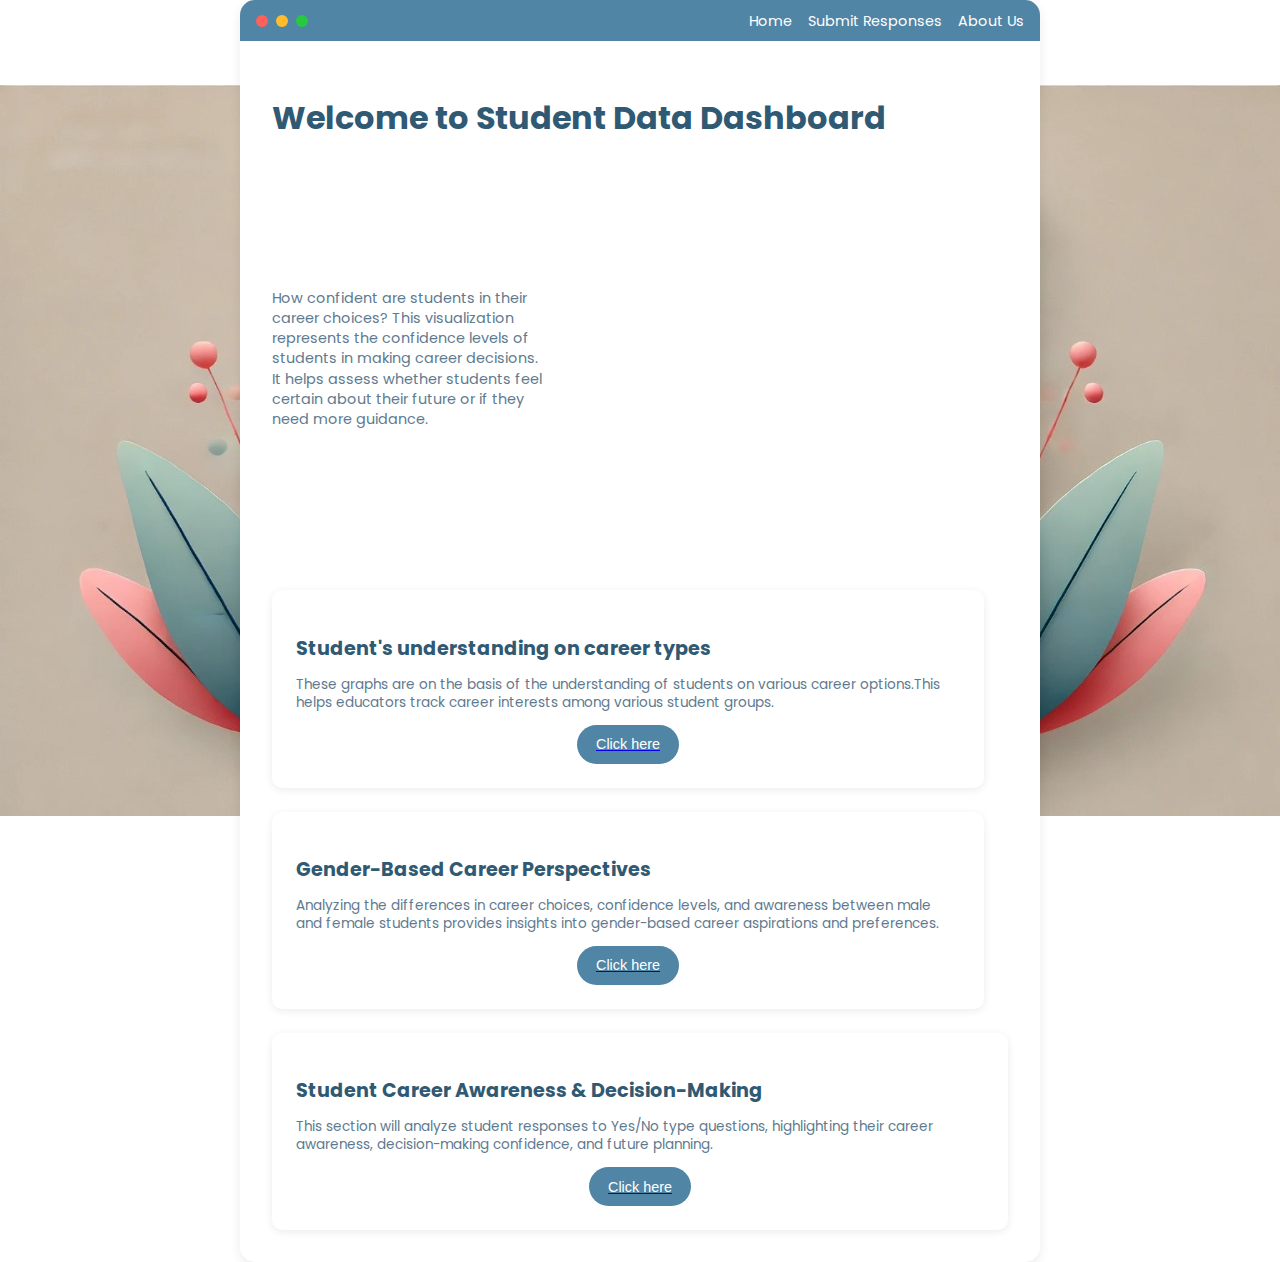
<file: index.html>
<!DOCTYPE html>
<html lang="en">
<head>
    <meta charset="UTF-8">
    <meta name="viewport" content="width=device-width, initial-scale=1.0">
    <title>Student Data Dashboard</title>
    <link rel="stylesheet" href="style.css">
    <link rel="preconnect" href="https://fonts.googleapis.com">
    <link rel="preconnect" href="https://fonts.gstatic.com" crossorigin>
    <link href="https://fonts.googleapis.com/css2?family=Poppins:wght@300;400;500;600&display=swap" rel="stylesheet">
</head>
<body>

    <div class="dashboard-container">
        <div class="top-bar">
            <div class="window-controls">
                <span></span>
                <span></span>
                <span></span>
            </div>
            <nav>
                <ul>
                    <li><a href="#">Home</a></li>
                    <li><a href="#">Submit Responses</a></li>
                    <li><a href="about.html">About Us</a></li>
                </ul>
            </nav>
        </div>

        <header>
            <h1>Welcome to Student Data Dashboard</h1>
            <div class="header-content">
                <div class="header-text">
                    <p>How confident are students in their career choices?
This visualization represents the confidence levels of students in making career decisions. It helps assess whether students feel certain about their future or if they need more guidance.</p>
                </div>
                <iframe src='https://flo.uri.sh/visualisation/21982414/embed' title='Interactive or visual content' class='flourish-embed-iframe' frameborder='0' scrolling='no' style='width:60%;height:400px;' sandbox='allow-same-origin allow-forms allow-scripts allow-downloads allow-popups allow-popups-to-escape-sandbox allow-top-navigation-by-user-activation'></iframe><div style='width:100%!;margin-top:4px!important;text-align:right!important;'> </div>
            </div>
        </header>

        <main>
            <section class="card-container">

                <div class="card">
                    <h3>Student's understanding on career types</h3>
                    <p>These graphs are on the basis of the understanding of students on various career options.This helps educators track career interests among various student groups.</p>
                    <div class="card-chart">
                        <!-- Placeholder for card chart -->
                        <a href='graph.html'>
                            <button class="button view-data-btn">Click here</button>
                        </a>
                    </div>
                </div>

                <div class="card">
                    <h3>Gender-Based  Career Perspectives</h3>
                    <p>Analyzing the differences in career choices, confidence levels, and awareness between male and female students provides insights into gender-based career aspirations and preferences.</p>
                    <a href="gender.html">
                        <button class="button view-data-btn">Click here</button>
                    </a>
                </div>

                <div class="card">
                    <h3>Student Career Awareness & Decision-Making</h3>
                    <p>This section will analyze student responses to Yes/No type questions, highlighting their career awareness, decision-making confidence, and future planning.</p>
                    <div class="card-chart">
                        <a href="yesno.html">
                            <button class="button view-data-btn">Click here</button>
                        </a>
                    </div>
                </div>

            </section>
        </main>
    </div>

</body>
</html>
</file>
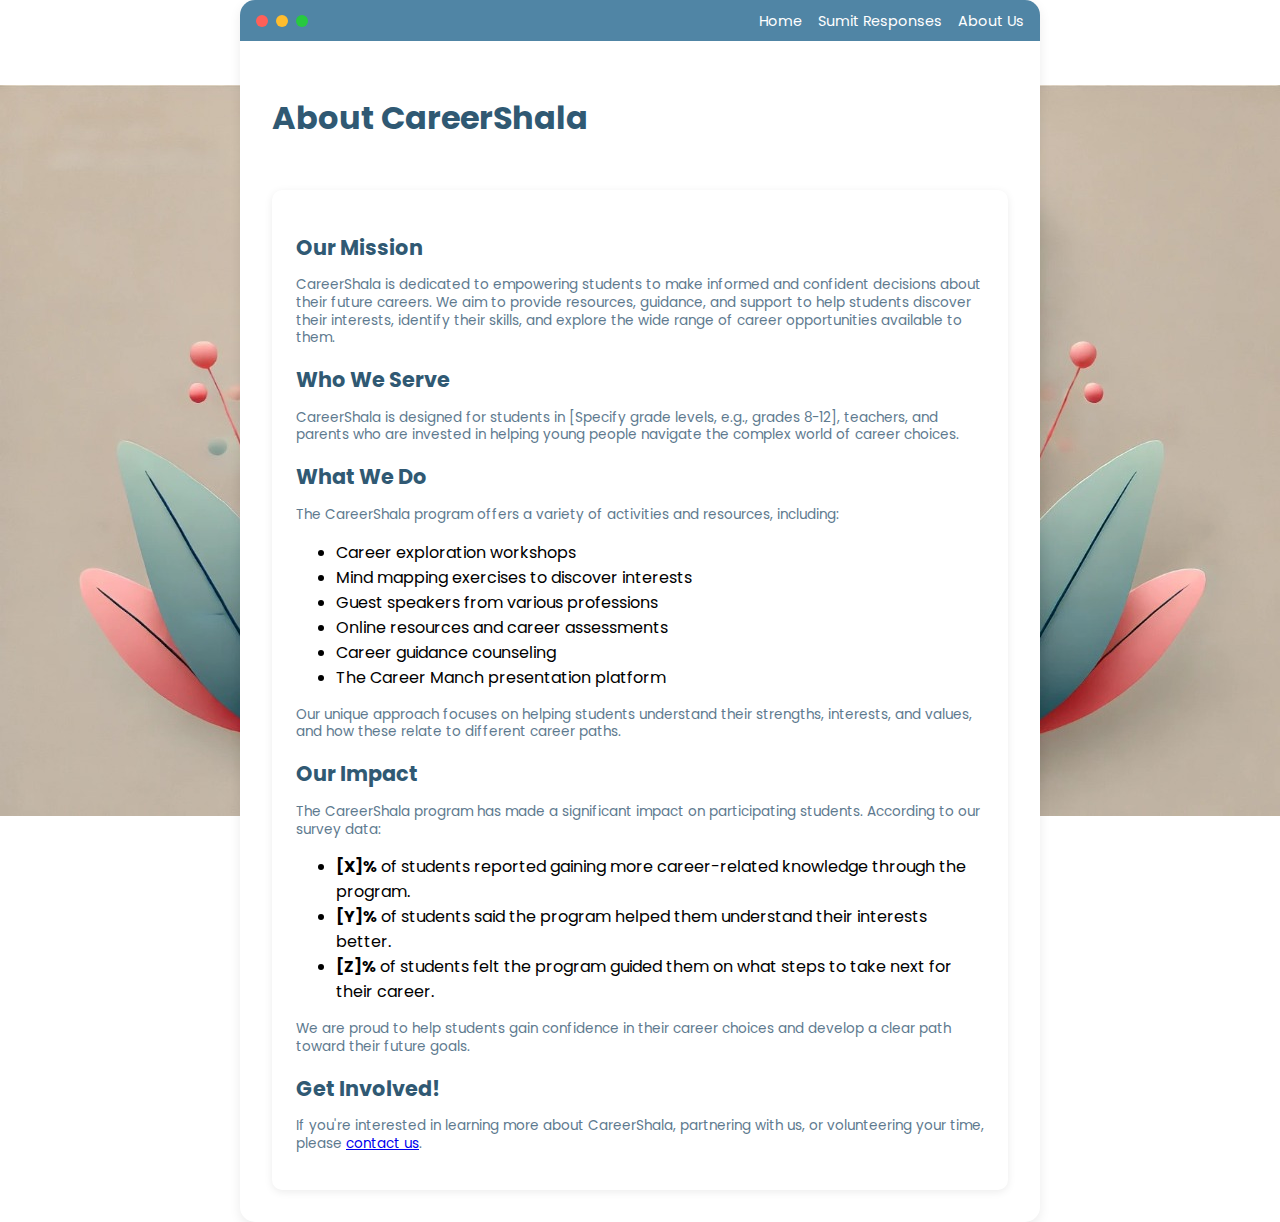
<file: about.html>
<!DOCTYPE html>
<html lang="en">
<head>
  <meta charset="UTF-8">
  <meta name="viewport" content="width=device-width, initial-scale=1.0">
  <title>About Us - Student Data Dashboard</title>
  <link rel="stylesheet" href="style.css"> <!-- Use the same style.css -->
  <link rel="preconnect" href="https://fonts.googleapis.com">
    <link rel="preconnect" href="https://fonts.gstatic.com" crossorigin>
    <link href="https://fonts.googleapis.com/css2?family=Poppins:wght@300;400;500;600&display=swap" rel="stylesheet">
</head>
<body>

  <div class="dashboard-container">
    <div class="top-bar">
      <div class="window-controls">
        <span></span>
        <span></span>
        <span></span>
      </div>
      <nav>
        <ul>
          <li><a href="index.html">Home</a></li>
          <li><a href="#">Sumit Responses</a></li>
          <li><a href="about.html">About Us</a></li>
        </ul>
      </nav>
    </div>

    <header>
      <h1>About CareerShala</h1>
    </header>

    <main>
      <section class="card-container">
        <div class="card" style="flex: 2;"> <!-- Make this card wider -->
          <h2>Our Mission</h2>
          <p>CareerShala is dedicated to empowering students to make informed and confident decisions about their future careers.  We aim to provide resources, guidance, and support to help students discover their interests, identify their skills, and explore the wide range of career opportunities available to them.</p>

          <h2>Who We Serve</h2>
          <p>CareerShala is designed for students in [Specify grade levels, e.g., grades 8-12], teachers, and parents who are invested in helping young people navigate the complex world of career choices.</p>

          <h2>What We Do</h2>
          <p>The CareerShala program offers a variety of activities and resources, including:</p>
          <ul>
            <li>Career exploration workshops</li>
            <li>Mind mapping exercises to discover interests</li>
            <li>Guest speakers from various professions</li>
            <li>Online resources and career assessments</li>
            <li>Career guidance counseling</li>
            <li>The Career Manch presentation platform</li>
          </ul>
          <p>Our unique approach focuses on helping students understand their strengths, interests, and values, and how these relate to different career paths.</p>

          <h2>Our Impact</h2>
          <p>The CareerShala program has made a significant impact on participating students. According to our survey data:</p>
          <ul>
            <li><b>[X]%</b> of students reported gaining more career-related knowledge through the program.</li>
            <li><b>[Y]%</b> of students said the program helped them understand their interests better.</li>
            <li><b>[Z]%</b> of students felt the program guided them on what steps to take next for their career.</li>
          </ul>
          <p>We are proud to help students gain confidence in their career choices and develop a clear path toward their future goals.</p>

          <h2>Get Involved!</h2>
          <p>If you're interested in learning more about CareerShala, partnering with us, or volunteering your time, please <a href="contact.html">contact us</a>.</p>
        </div>
      </section>
    </main>
  </div>

</body>
</html>
</file>
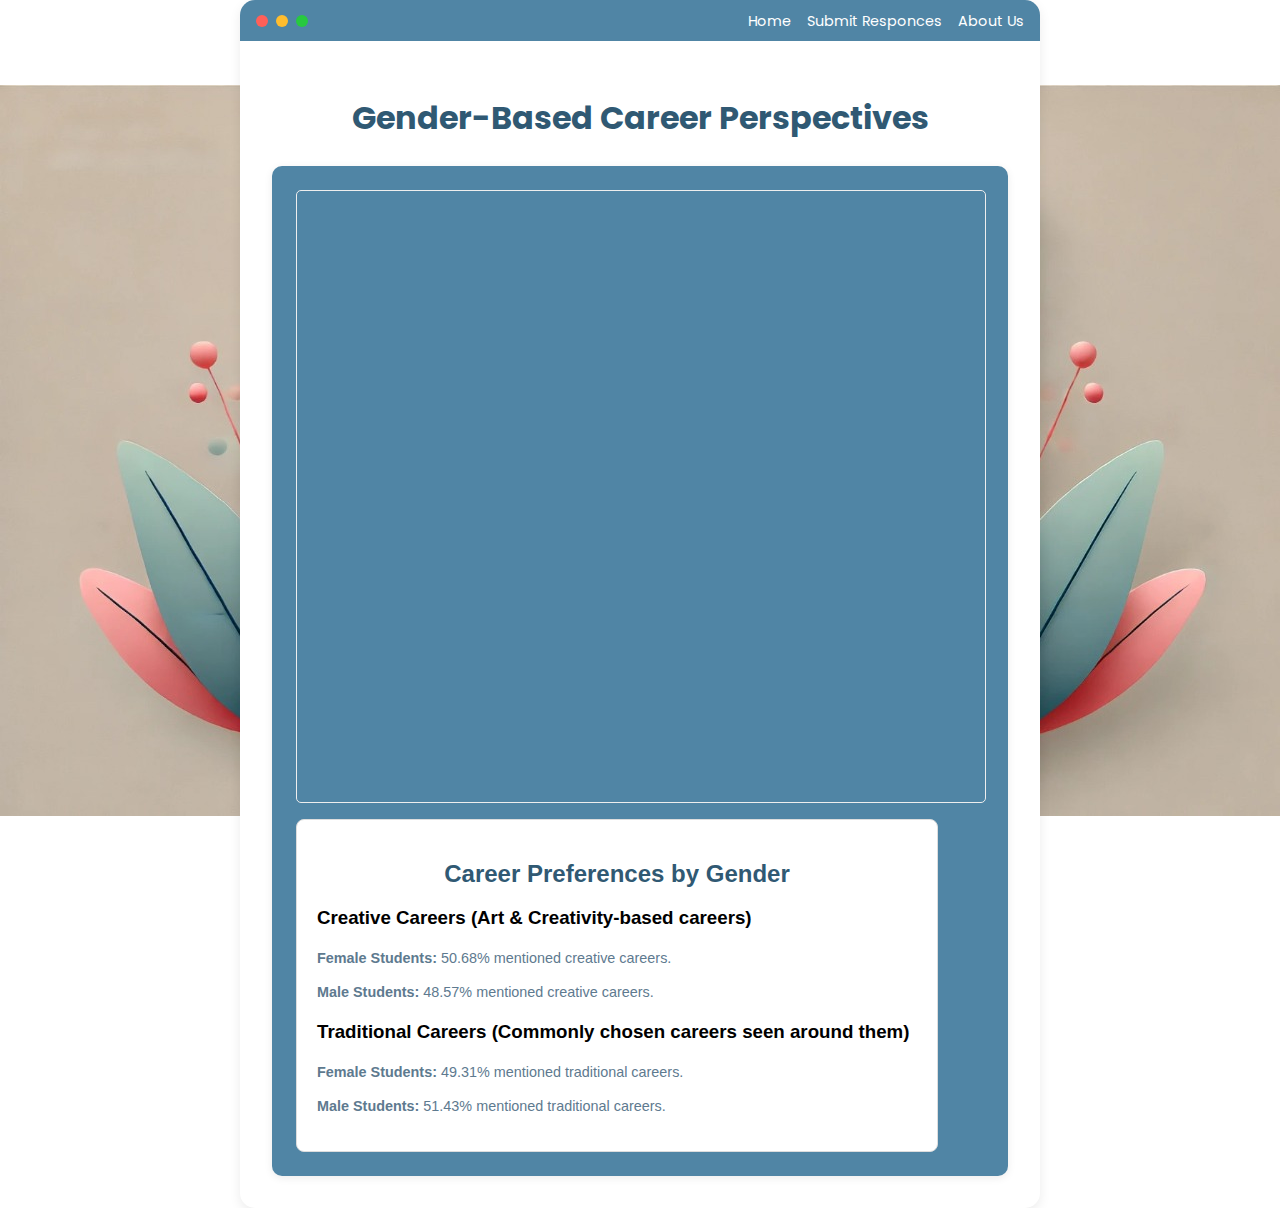
<file: gender.html>
<!DOCTYPE html>
<html lang="en">
<head>
    <meta charset="UTF-8">
    <meta name="viewport" content="width=device-width, initial-scale=1.0">
    <title>Special Graph - Student Data Dashboard</title>
    <link rel="stylesheet" href="gender.css">
    <link rel="stylesheet" href="style.css">
    <link rel="preconnect" href="https://fonts.googleapis.com">
    <link rel="preconnect" href="https://fonts.gstatic.com" crossorigin>
    <link href="https://fonts.googleapis.com/css2?family=Poppins:wght@300;400;500;600&display=swap" rel="stylesheet">
</head>
<body>

    <div class="dashboard-container">
        <div class="top-bar">
            <div class="window-controls">
                <span></span>
                <span></span>
                <span></span>
            </div>
            <nav>
                <ul>
                    <li><a href="index.html">Home</a></li>
                    <li><a href="submit.html">Submit Responces</a></li>
                    <li><a href="about.html">About Us</a></li>
                </ul>
            </nav>
        </div>

        <main class="special-graph-page">
            <h1>Gender-Based  Career Perspectives</h1>

            <section class="graph-display">
            
                <div class="graph-container">
                    <!-- Placeholder for the Special Graph -->
                    <iframe src='https://flo.uri.sh/visualisation/21989377/embed' title='Interactive or visual content' class='flourish-embed-iframe' frameborder='0' scrolling='no' style='width:100%;height:600px;' sandbox='allow-same-origin allow-forms allow-scripts allow-downloads allow-popups allow-popups-to-escape-sandbox allow-top-navigation-by-user-activation'></iframe><div style='width:100%!;margin-top:4px!important;text-align:right!important;'></div>
                    <!--  Or, embed code for a Flourish chart, etc. -->
                </div>
                <div class=text style="font-family: Arial, sans-serif; max-width: 600px; padding: 20px; border: 1px solid #ddd; border-radius: 8px;">
                    <h2 style="text-align: center;">Career Preferences by Gender</h2>
                    
                    <h3>Creative Careers (Art & Creativity-based careers)</h3>
                    <p><strong>Female Students:</strong> 50.68% mentioned creative careers.</p>
                    <p><strong>Male Students:</strong> 48.57% mentioned creative careers.</p>
                
                    <h3>Traditional Careers (Commonly chosen careers seen around them)</h3>
                    <p><strong>Female Students:</strong> 49.31% mentioned traditional careers.</p>
                    <p><strong>Male Students:</strong> 51.43% mentioned traditional careers.</p>
                </div>
            </section>

        </main>
    </div>

</body>
</html>
</file>
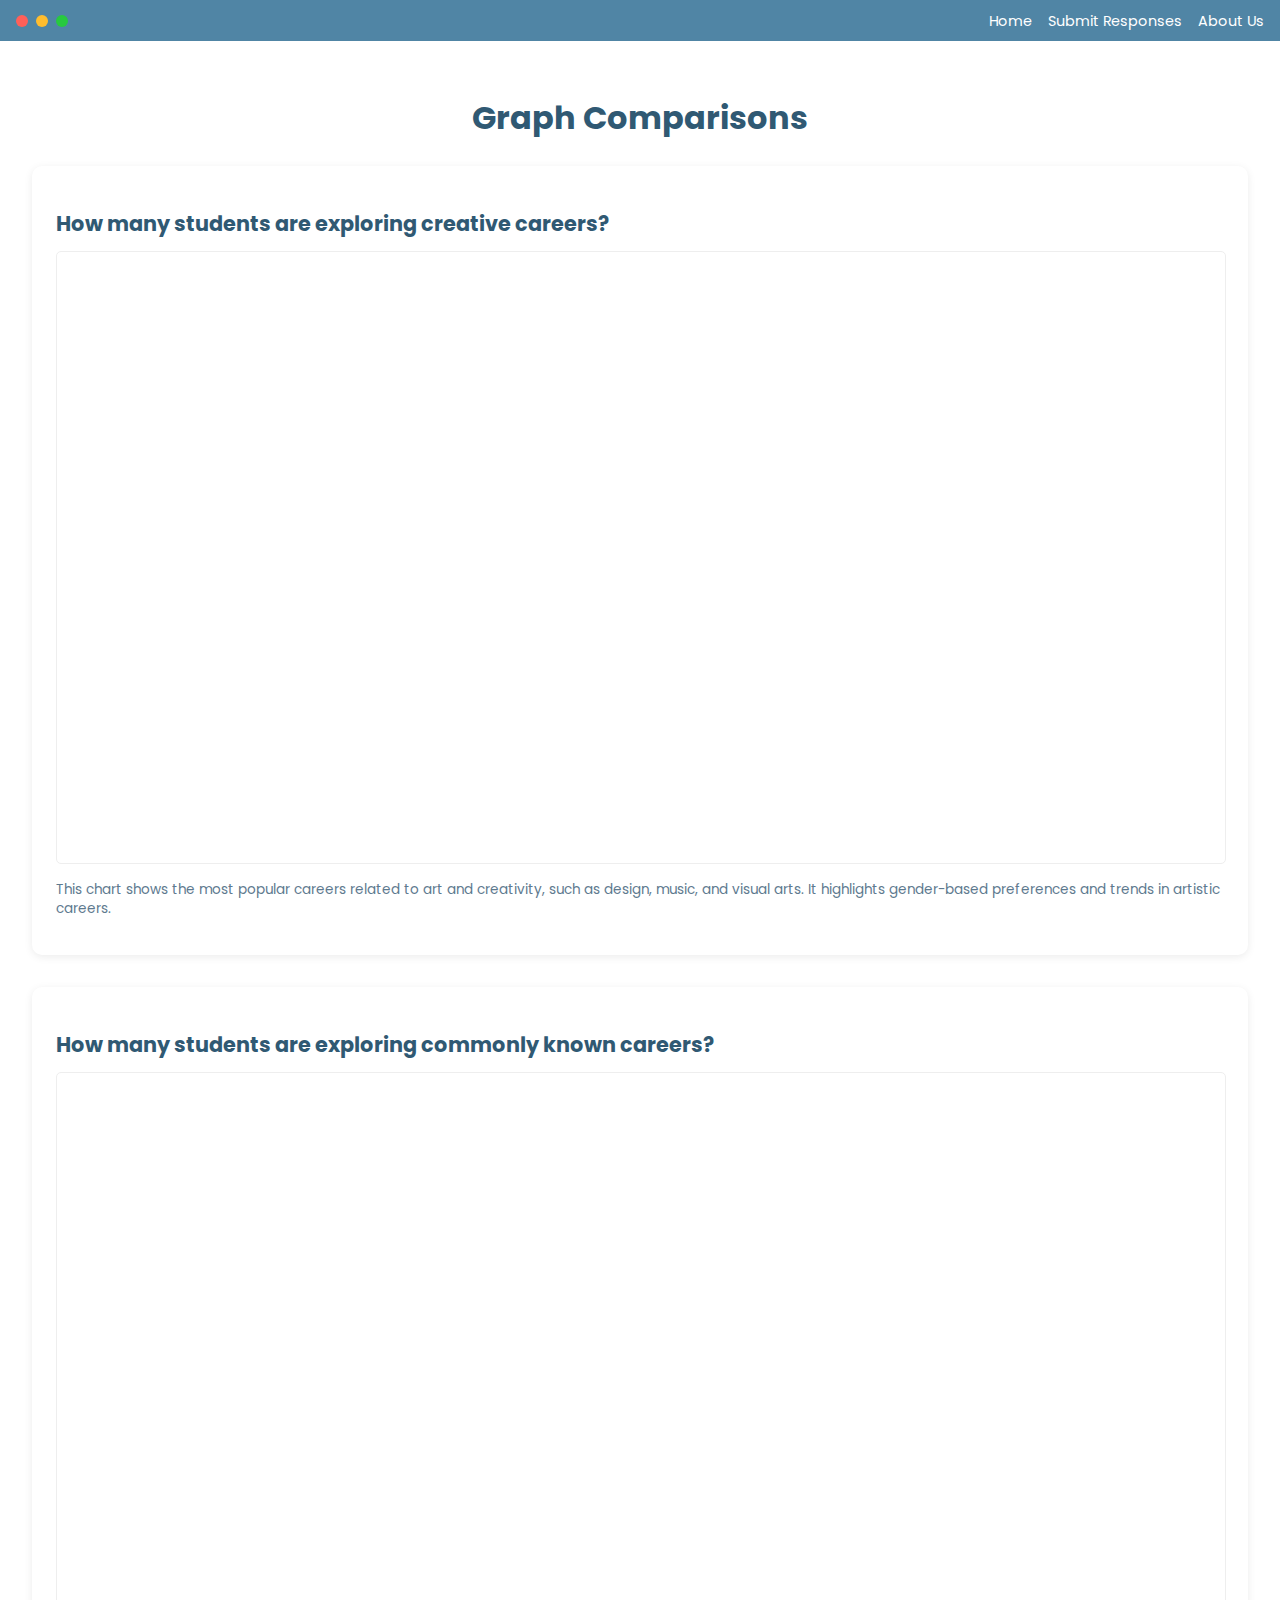
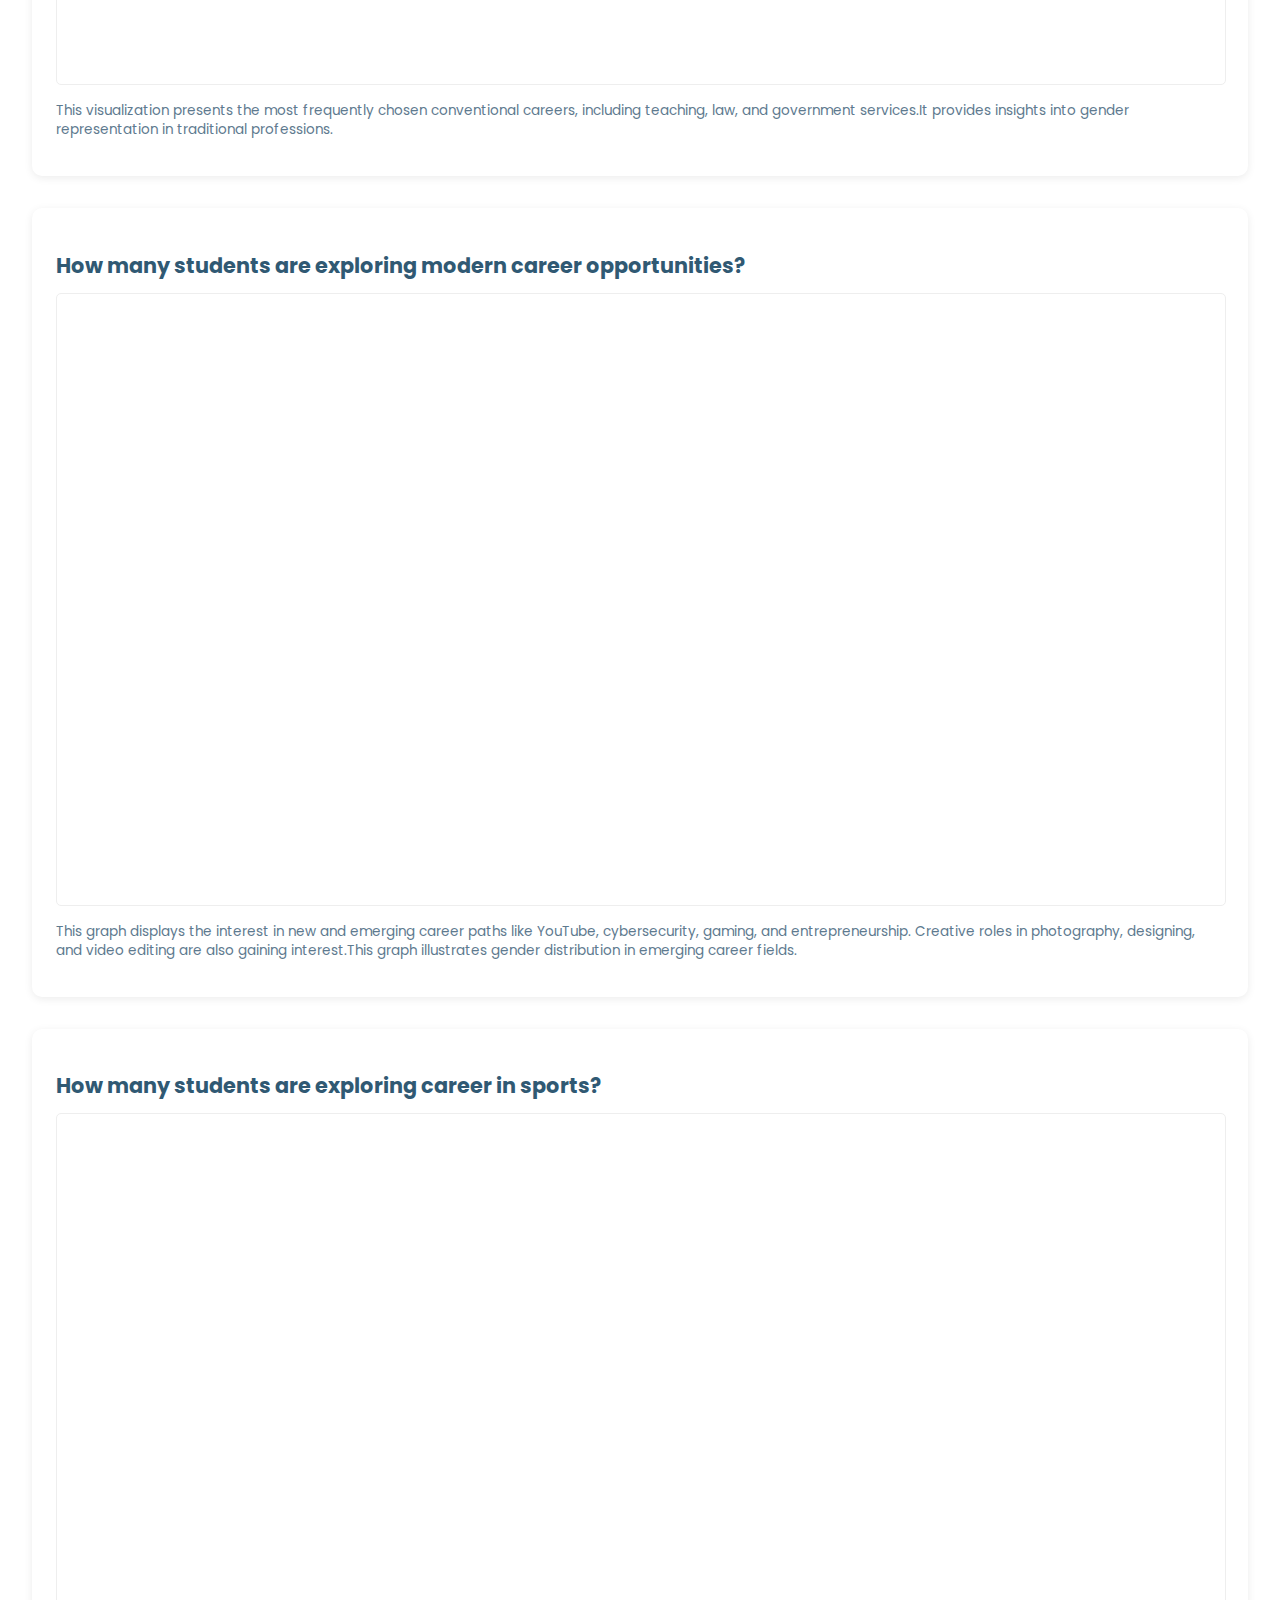
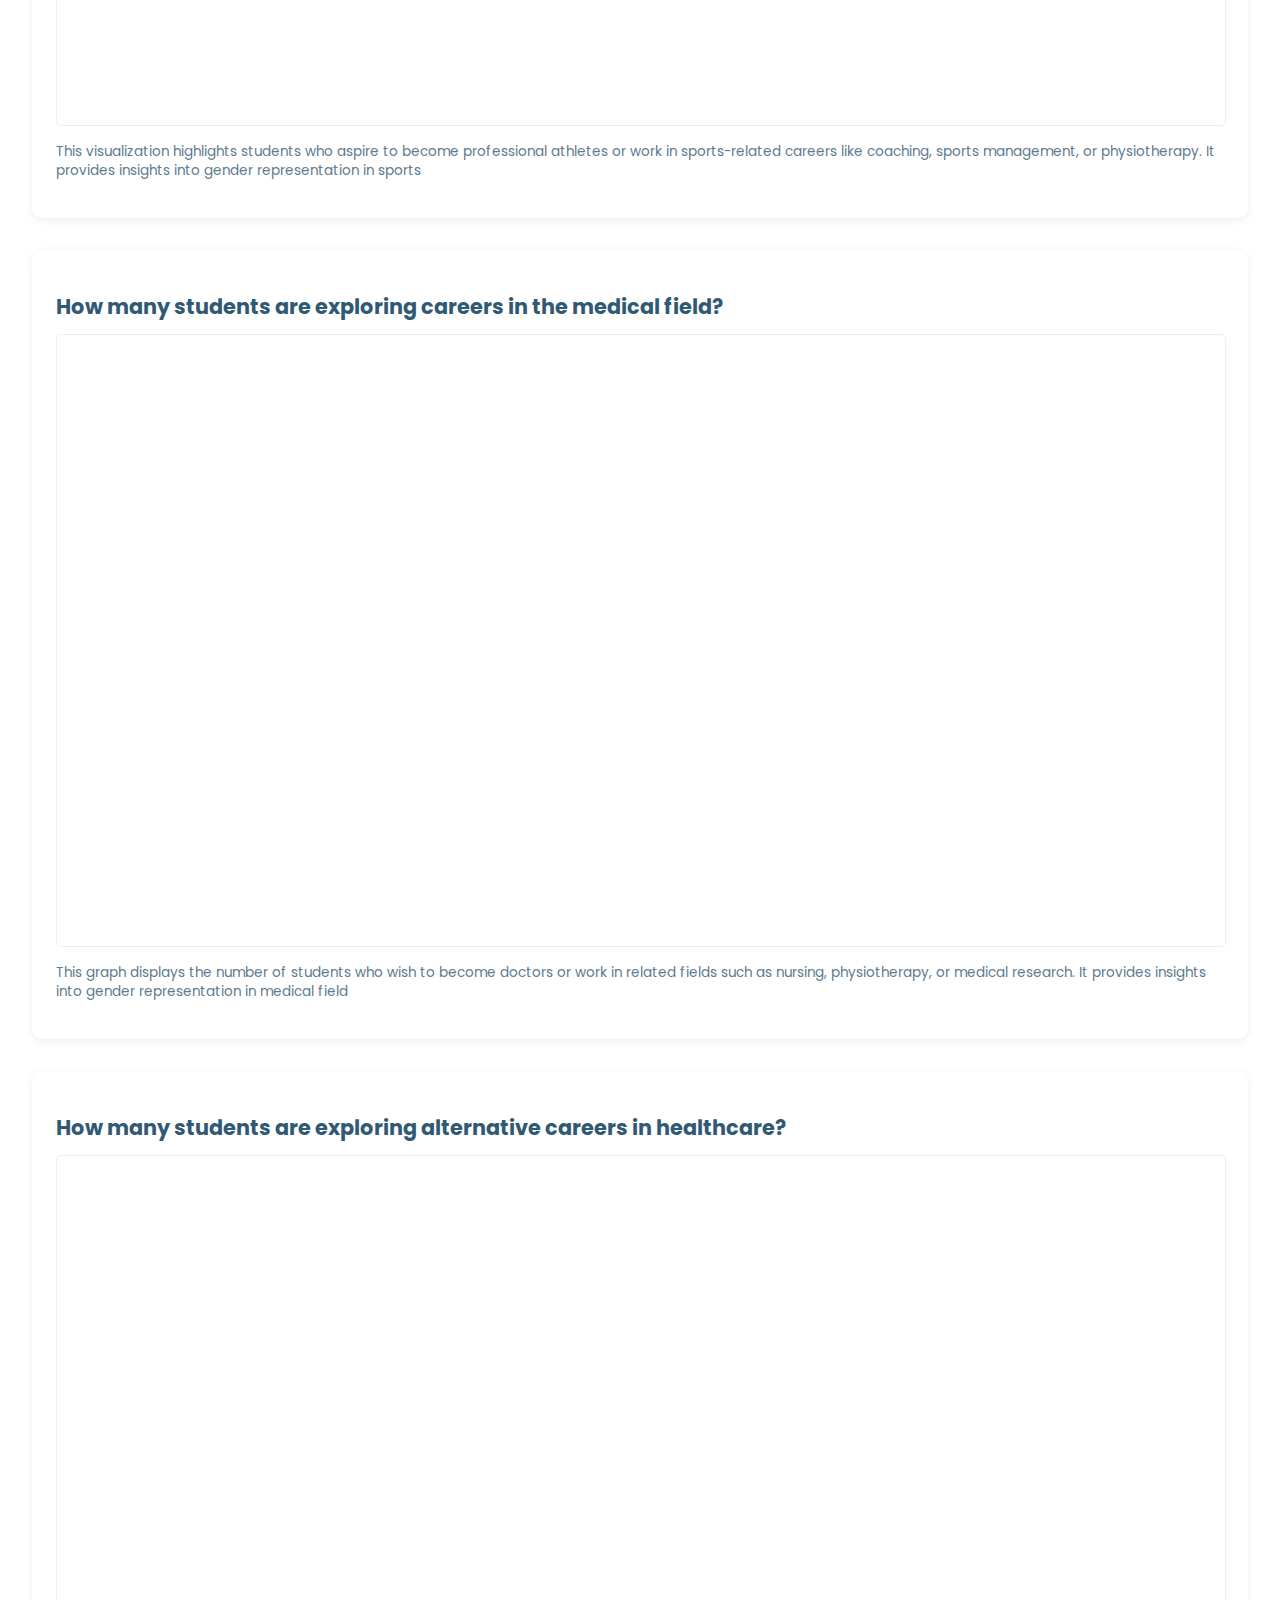
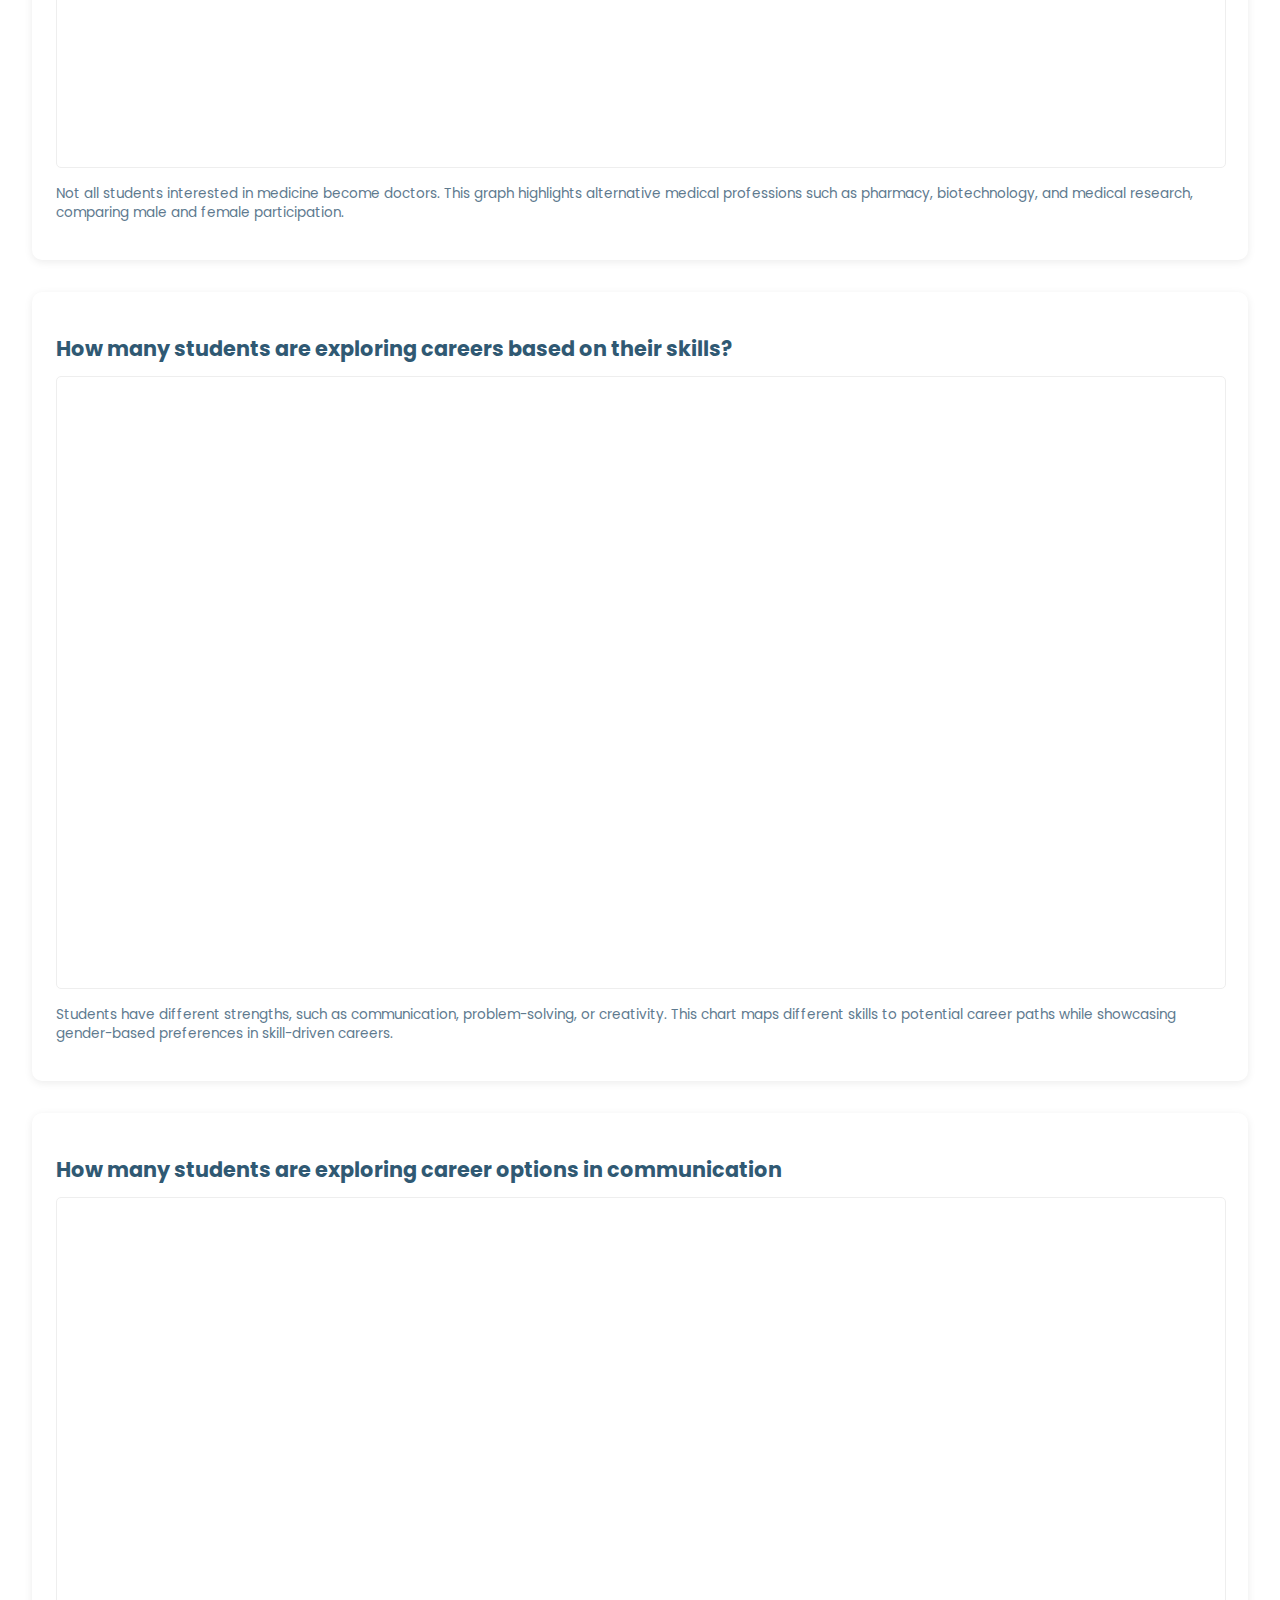
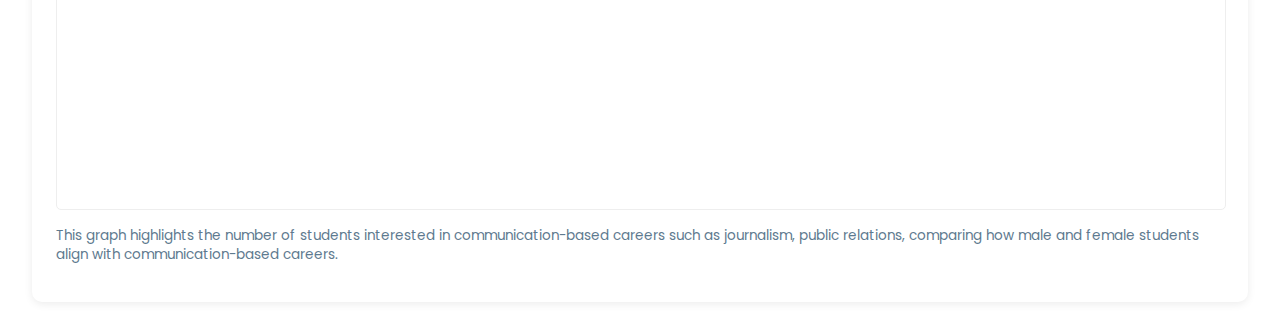
<file: graph.html>
<!DOCTYPE html>
<html lang="en">
<head>
    <meta charset="UTF-8">
    <meta name="viewport" content="width=device-width, initial-scale=1.0">
    <title>Graph Comparisons - Student Data Dashboard</title>
    <link rel="stylesheet" href="graph.css">
    <link rel="preconnect" href="https://fonts.googleapis.com">
    <link rel="preconnect" href="https://fonts.gstatic.com" crossorigin>
    <link href="https://fonts.googleapis.com/css2?family=Poppins:wght@300;400;500;600&display=swap" rel="stylesheet">
</head>
<body>

    <div class="dashboard-container">
        <div class="top-bar">
            <div class="window-controls">
                <span></span>
                <span></span>
                <span></span>
            </div>
            <nav>
                <ul>
                    <li><a href="index.html">Home</a></li>
                    <li><a href="#">Submit Responses</a></li>
                    <li><a href="about.html">About Us</a></li>
                </ul>
            </nav>
        </div>

        <main class="comparison-page">
            <h1>Graph Comparisons</h1>

            <section class="comparison-grid">

                <div class="comparison-item">
                    <h2>How many students are exploring creative careers?</h2>
                    <div class="graph-container">
                        <!-- Placeholder for Graph 1 -->
                        <iframe src='https://flo.uri.sh/visualisation/22006132/embed' title='Interactive or visual content' class='flourish-embed-iframe' frameborder='0' scrolling='no' style='width:100%;height:600px;' sandbox='allow-same-origin allow-forms allow-scripts allow-downloads allow-popups allow-popups-to-escape-sandbox allow-top-navigation-by-user-activation'></iframe><div style='width:100%!;margin-top:4px!important;text-align:right!important;'></div>
                    </div>
                    <p>
                        This chart shows the most popular careers related to art and creativity, such as design, music, and visual arts. It highlights gender-based preferences and trends in artistic careers.

</p>
                </div>

                <div class="comparison-item">
                    <h2>How many students are exploring commonly known careers?
</h2>
                    <div class="graph-container">
                        <!-- Placeholder for Graph 2 -->
                        <iframe src='https://flo.uri.sh/visualisation/22006546/embed' title='Interactive or visual content' class='flourish-embed-iframe' frameborder='0' scrolling='no' style='width:100%;height:600px;' sandbox='allow-same-origin allow-forms allow-scripts allow-downloads allow-popups allow-popups-to-escape-sandbox allow-top-navigation-by-user-activation'></iframe><div style='width:100%!;margin-top:4px!important;text-align:right!important;'></div>
                    </div>
                    <p> This visualization presents the most frequently chosen conventional careers, including teaching, law, and government services.It provides insights into gender representation in traditional professions.</p>
                </div>

                <div class="comparison-item">
                    <h2>How many students are exploring modern career opportunities?<br></h2>
                    <div class="graph-container">
                        <!-- Placeholder for Graph 3 -->
                        <iframe src='https://flo.uri.sh/visualisation/22006606/embed' title='Interactive or visual content' class='flourish-embed-iframe' frameborder='0' scrolling='no' style='width:100%;height:600px;' sandbox='allow-same-origin allow-forms allow-scripts allow-downloads allow-popups allow-popups-to-escape-sandbox allow-top-navigation-by-user-activation'></iframe><div style='width:100%!;margin-top:4px!important;text-align:right!important;'></div>
                    </div>
                    <p> 
                        This graph displays the interest in new and emerging career paths like  YouTube, cybersecurity, gaming, and entrepreneurship. Creative roles in photography, designing, and video editing are also gaining interest.This graph illustrates gender distribution in emerging career fields. </p>
                </div>

                <div class="comparison-item">
                    <h2>How many students are exploring career in sports?</h2>
                    <div class="graph-container">
                        <!-- Placeholder for Graph 4 -->
                        <iframe src='https://flo.uri.sh/visualisation/22006649/embed' title='Interactive or visual content' class='flourish-embed-iframe' frameborder='0' scrolling='no' style='width:100%;height:600px;' sandbox='allow-same-origin allow-forms allow-scripts allow-downloads allow-popups allow-popups-to-escape-sandbox allow-top-navigation-by-user-activation'></iframe><div style='width:100%!;margin-top:4px!important;text-align:right!important;'></div>
                
                    </div>
                    <p>This visualization highlights students who aspire to become professional athletes or work in sports-related careers like coaching, sports management, or physiotherapy. It provides insights into gender representation in sports</p>
                </div>
                
               <div class="comparison-item">
                    <h2> How many students are exploring careers in the medical field?</h2>
                    <div class="graph-container">
                        <!-- Placeholder for Graph 5 -->
                        <iframe src='https://flo.uri.sh/visualisation/22006754/embed' title='Interactive or visual content' class='flourish-embed-iframe' frameborder='0' scrolling='no' style='width:100%;height:600px;' sandbox='allow-same-origin allow-forms allow-scripts allow-downloads allow-popups allow-popups-to-escape-sandbox allow-top-navigation-by-user-activation'></iframe><div style='width:100%!;margin-top:4px!important;text-align:right!important;'></div>
                    </div>
                    <p>This graph displays the number of students who wish to become doctors or work in related fields such as nursing, physiotherapy, or medical research. It provides insights into gender representation in medical field</p> 
                </div>
                
                <div class="comparison-item">
                    <h2>How many students are exploring alternative careers in healthcare?
</h2>
                    <div class="graph-container">
                        <!-- Placeholder for Graph 6 -->
                        <iframe src='https://flo.uri.sh/visualisation/22006777/embed' title='Interactive or visual content' class='flourish-embed-iframe' frameborder='0' scrolling='no' style='width:100%;height:600px;' sandbox='allow-same-origin allow-forms allow-scripts allow-downloads allow-popups allow-popups-to-escape-sandbox allow-top-navigation-by-user-activation'></iframe><div style='width:100%!;margin-top:4px!important;text-align:right!important;'></div>
                    </div>
                    <p> Not all students interested in medicine become doctors. This graph highlights alternative medical professions such as pharmacy, biotechnology, and medical research, comparing male and female participation.</p>
                </div>

                <div class="comparison-item">
                    <h2>How many students are exploring careers based on their skills?</h2>
                    <div class="graph-container">
                        <!-- Placeholder for Graph 7 -->
                        <iframe src='https://flo.uri.sh/visualisation/22006802/embed' title='Interactive or visual content' class='flourish-embed-iframe' frameborder='0' scrolling='no' style='width:100%;height:600px;' sandbox='allow-same-origin allow-forms allow-scripts allow-downloads allow-popups allow-popups-to-escape-sandbox allow-top-navigation-by-user-activation'></iframe><div style='width:100%!;margin-top:4px!important;text-align:right!important;'></div>
                    </div>
                    <p>Students have different strengths, such as communication, problem-solving, or creativity. This chart maps different skills to potential career paths while showcasing gender-based preferences in skill-driven careers.</p>
                </div>

                <div class="comparison-item">
                    <h2>How many students are exploring career options in communication</h2>
                    <div class="graph-container">
                        <!-- Placeholder for Graph 8 -->
                        <iframe src='https://flo.uri.sh/visualisation/22006827/embed' title='Interactive or visual content' class='flourish-embed-iframe' frameborder='0' scrolling='no' style='width:100%;height:600px;' sandbox='allow-same-origin allow-forms allow-scripts allow-downloads allow-popups allow-popups-to-escape-sandbox allow-top-navigation-by-user-activation'></iframe><div style='width:100%!;margin-top:4px!important;text-align:right!important;'></div>
                    </div>
                    <p>This graph highlights the number of students interested in communication-based careers such as journalism, public relations, comparing how male and female students align with communication-based careers.</p>
                </div>

            </section>

        </main>

    </div>

</body>
</html>
</file>
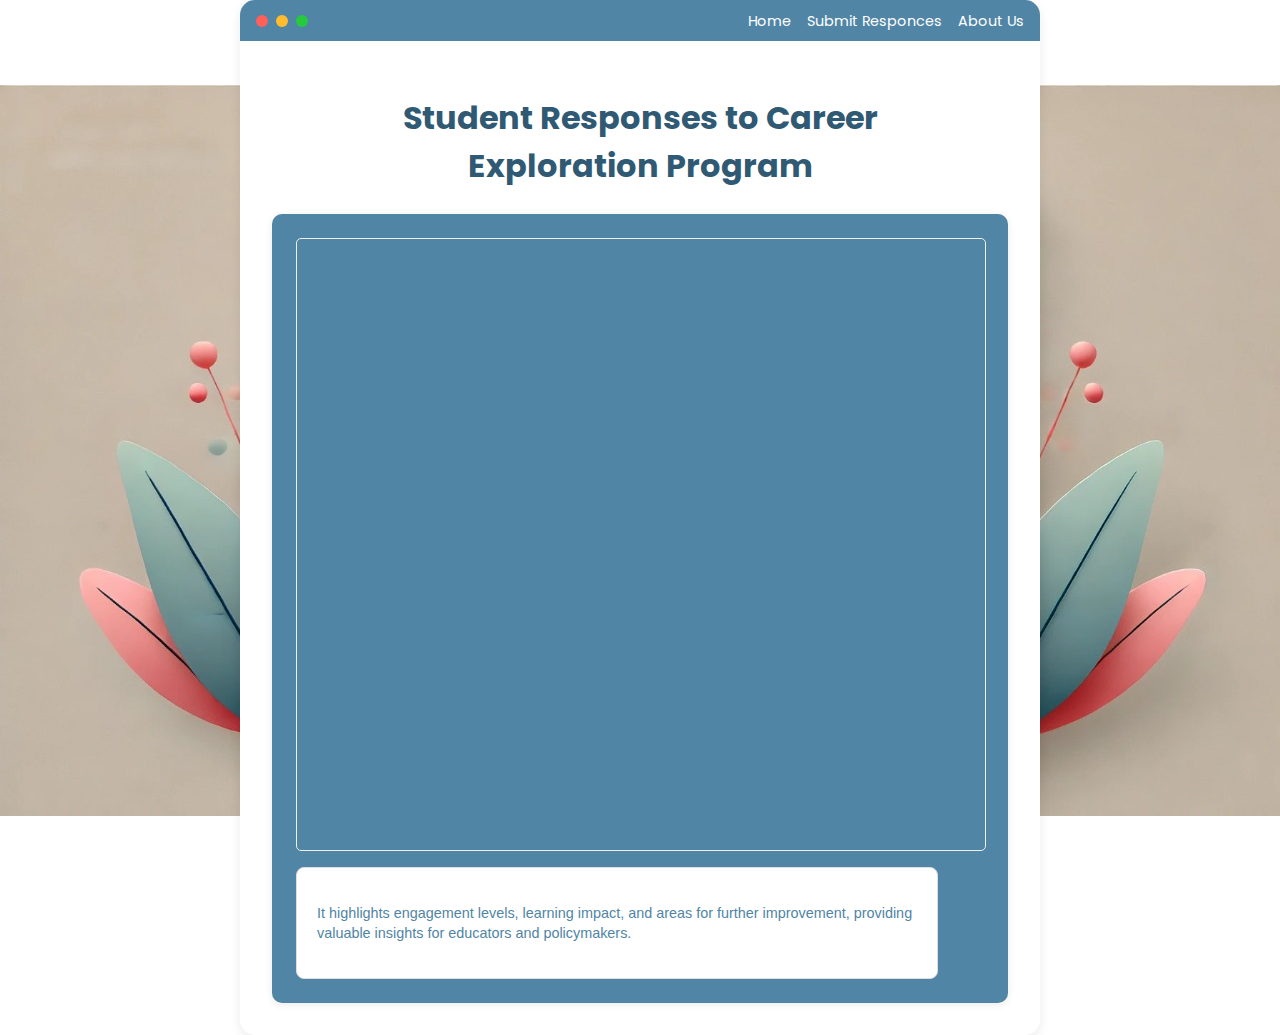
<file: yesno.html>
<!DOCTYPE html>
<html lang="en">
<head>
    <meta charset="UTF-8">
    <meta name="viewport" content="width=device-width, initial-scale=1.0">
    <title>Special Graph - Student Data Dashboard</title>
    <link rel="stylesheet" href="yesno.css">
    <link rel="stylesheet" href="style.css">
    <link rel="preconnect" href="https://fonts.googleapis.com">
    <link rel="preconnect" href="https://fonts.gstatic.com" crossorigin>
    <link href="https://fonts.googleapis.com/css2?family=Poppins:wght@300;400;500;600&display=swap" rel="stylesheet">
</head>
<body>

    <div class="dashboard-container">
        <div class="top-bar">
            <div class="window-controls">
                <span></span>
                <span></span>
                <span></span>
            </div>
            <nav>
                <ul>
                    <li><a href="index.html">Home</a></li>
                    <li><a href="submit.html">Submit Responces</a></li>
                    <li><a href="about.html">About Us</a></li>
                </ul>
            </nav>
        </div>

        <main class="special-graph-page">
            <h1>Student Responses to Career Exploration Program</h1>

            <section class="graph-display">
            
                <div class="graph-container">
                    <!-- Placeholder for the Special Graph -->
                    <iframe src='https://flo.uri.sh/visualisation/21999352/embed' title='Interactive or visual content' class='flourish-embed-iframe' frameborder='0' scrolling='no' style='width:100%;height:600px;' sandbox='allow-same-origin allow-forms allow-scripts allow-downloads allow-popups allow-popups-to-escape-sandbox allow-top-navigation-by-user-activation'></iframe><div style='width:100%!;margin-top:4px!important;text-align:right!important;'></div>
                    <!--  Or, embed code for a Flourish chart, etc. -->
                </div>
                <div class=text style="font-family: Arial, sans-serif; max-width: 600px; padding: 20px; border: 1px solid #ddd; border-radius: 8px;">
                    
                    <p>It highlights engagement levels, learning impact, and areas for further improvement, providing valuable insights for educators and policymakers. </p>
                
                </div>
            </section>

        </main>
    </div>

</body>
</html>
</file>
<file: style.css>
/* Reset and General Styles */
body {
    font-family: 'Poppins', sans-serif;
    margin: 0;
    padding: 0;
    /* Background with Image */
    background-image: url("background.jpg");
    background-size: contain; /* Scale the image to cover the entire background */
    background-position: center; /* Center the image */
    background-repeat: no-repeat; /* Prevent image repetition */
    background-attachment: fixed; /* Keep background fixed during scroll */
    display: flex;
    justify-content: center;
    align-items: center;
    min-height: 100vh;
    position: relative; /* Needed for absolute positioning of shapes */
    overflow-x: hidden; /* Prevent horizontal scroll */
}

/* The rest of the CSS remains the same */
.dashboard-container {
    width: 800px;
    /* Background Color - White */
    background-color: #ffffff; /* Changed to pure white */
    border-radius: 15px;
    /* Box Shadow - Soft and Subtle */
    box-shadow: 0 4px 12px rgba(0, 0, 0, 0.08); /* Slightly adjusted shadow */
    overflow: hidden;
}

/* Top Bar */
.top-bar {
    background-color: #5085a5;
    color: white;
    padding: 0.5rem 1rem;
    display: flex;
    justify-content: space-between;
    align-items: center;
}

.top-bar nav ul {
    list-style: none;
    padding: 0;
    margin: 0;
    display: flex;
}

.top-bar nav ul li {
    margin-left: 1rem;
}

.top-bar nav ul li a {
    color: white;
    text-decoration: none;
    font-size: 0.9rem;
}

.window-controls {
    display: flex;
}

.window-controls span {
    width: 12px;
    height: 12px;
    border-radius: 50%;
    margin-right: 8px;
}

.window-controls span:nth-child(1) {
    background-color: #ff6059;
}

.window-controls span:nth-child(2) {
    background-color: #ffbd2e;
}

.window-controls span:nth-child(3) {
    background-color: #27c93f;
}

/* Header Styles */
header {
    padding: 2rem;
    text-align: left;
}

header h1 {
    color: #305973;
    font-size: 2rem;
    margin-bottom: 1rem;
}

.header-content {
    display: flex;
    align-items: center;
    justify-content: space-between;
}

.header-text {
    flex: 1;
    margin-right: 20px;
}

.header-text h2 {
    color: #305973;
    font-size: 1.5rem;
    margin-bottom: 0.5rem;
}

.header-text p {
    color: #5e7a8f;
    font-size: 0.9rem;
    line-height: 1.4;
}

.header-chart {
    flex-shrink: 0;
    width: 300px;
}

.header-chart img {
    max-width: 100%;
    height: auto;
}

/* Main Content */
main {
    padding: 0 2rem 2rem;
}

.card-container {
    display: flex;
    flex-direction: column;
    gap: 1.5rem;
}

.card {
    flex: 1;
    background-color: #fff;
    border-radius: 10px;
    padding: 1.5rem;
    box-shadow: 0 2px 8px rgba(0, 0, 0, 0.08);
    text-align: left;
    margin-right: 1.5rem;
}

.card:last-child {
    margin-right: 0;
}

.card h3 {
    color: #305973;
    font-size: 1.2rem;
    margin-bottom: 0.5rem;
}

.card p {
    color: #5e7a8f;
    font-size: 0.85rem;
    line-height: 1.3;
}

.card .card-chart {
    text-align: center;
}

.card .card-chart img {
    max-width: 100%;
    height: auto;
}

.card .contract {
    color: #5e7a8f;
    font-size: 0.75rem;
    text-align: center;
}

/* Buttons */
.button {
    background-color: #5085a5;
    color: white;
    border: none;
    padding: 0.7rem 1.2rem;
    border-radius: 20px;
    cursor: pointer;
    font-size: 0.9rem;
    display: inline-block;
    margin-top: 1rem;
}

.button.view-data-btn {
    margin: 0 auto;
    display: block;
    text-align: center;
}









.card h2 {
    font-size: 1.3rem; /* Adjust the size */
    color: #305973;   /* Match the header color */
    margin-bottom: 0.75rem; /* Adjust spacing */
  }
</file>
<file: gender.css>
/* submit.css - Styles for the Special Graph Page */

/* Reset and General Styles */
body {
    font-family: 'Poppins', sans-serif;
    margin: 0;
    padding: 0;
    /* Background with Image */
    background-image: url("background.jpg");
    background-size: contain; /* Scale the image to cover the entire background */
    background-position: center; /* Center the image */
    background-repeat: no-repeat; /* Prevent image repetition */
    background-attachment: fixed; /* Keep background fixed during scroll */
    display: flex;
    /*justify-content: center;  Remove centering */
    /*align-items: center;  Remove centering */
    min-height: 100vh;
    position: relative; /* Needed for absolute positioning of shapes */
    overflow-x: hidden; /* Prevent horizontal scroll */
    justify-content: flex-start; /* Align to top-left */
    align-items: flex-start;
}

.dashboard-container {
    width: 100%;      /* Full width */
    background-color: #ffffff; /* White background */
    border-radius: 0px;       /* No rounded corners */
    box-shadow: none;  /* No shadow */
    overflow: hidden;
    min-height: 100vh;   /* Full height */
}

/* You might need to redefine styles for dashboard-container, top-bar, etc.
   depending on how much you want to override the main styles */

.special-graph-page {
    padding: 2rem;
}

.special-graph-page h1 {
    color: #305973;
    font-size: 2rem;
    margin-bottom: 1.5rem;
    text-align: center;
}

.graph-display {
    background-color: #fff;
    border-radius: 10px;
    padding: 1.5rem;
    box-shadow: 0 2px 8px rgba(0, 0, 0, 0.08);
}

.graph-display h2 {
    color: #305973;
    font-size: 1.5rem;
    margin-bottom: 0.75rem;
}

.graph-display{
    background-color: rgb(80,133,165);
}
.graph-container {
    width: 100%;
    margin-bottom: 1rem;
    border: 1px solid #eee; /* Optional: Add a subtle border */
    border-radius: 5px;
    overflow: hidden;
}

.graph-container img {
    width: 100%;
    height: auto;
    display: block;
}

.graph-display p {
    color: #5e7a8f;
    font-size: 0.9rem;
    line-height: 1.4;
}

.text{
    background-color: white;
}
</file>
<file: graph.css>
/* Reset and General Styles */
body {
    font-family: 'Poppins', sans-serif;
    margin: 0;
    padding: 0;
    /* Background with Image */
    background-image: url("background.jpg");
    background-size: contain; /* Scale the image to cover the entire background */
    background-position: center; /* Center the image */
    background-repeat: no-repeat; /* Prevent image repetition */
    background-attachment: fixed; /* Keep background fixed during scroll */
    display: flex;
    /*justify-content: center;   Remove centering */
    /*align-items: center;    Remove centering */
    min-height: 100vh;
    position: relative; /* Needed for absolute positioning of shapes */
    overflow-x: hidden; /* Prevent horizontal scroll */
    justify-content: flex-start;
    align-items: flex-start;
}

/* The rest of the CSS remains the same */
.dashboard-container {
    width: 100%;     /* Full width */
    /* Background Color - White */
    background-color: #ffffff; /* Changed to pure white */
    border-radius: 0px;      /* No rounded corners */
    /* Box Shadow - Soft and Subtle */
    box-shadow: none; /* Slightly adjusted shadow */
    overflow: hidden;
    min-height: 100vh;  /* Full height */
}

/* Top Bar */
.top-bar {
    background-color: #5085a5;
    color: white;
    padding: 0.5rem 1rem;
    display: flex;
    justify-content: space-between;
    align-items: center;
}

.top-bar nav ul {
    list-style: none;
    padding: 0;
    margin: 0;
    display: flex;
}

.top-bar nav ul li {
    margin-left: 1rem;
}

.top-bar nav ul li a {
    color: white;
    text-decoration: none;
    font-size: 0.9rem;
}

.window-controls {
    display: flex;
}

.window-controls span {
    width: 12px;
    height: 12px;
    border-radius: 50%;
    margin-right: 8px;
}

.window-controls span:nth-child(1) {
    background-color: #ff6059;
}

.window-controls span:nth-child(2) {
    background-color: #ffbd2e;
}

.window-controls span:nth-child(3) {
    background-color: #27c93f;
}

/* Header Styles */
header {
    padding: 2rem;
    text-align: left;
}

header h1 {
    color: #305973;
    font-size: 2rem;
    margin-bottom: 1rem;
}

.header-content {
    display: flex;
    align-items: center;
    justify-content: space-between;
}

.header-text {
    flex: 1;
    margin-right: 20px;
}

.header-text h2 {
    color: #305973;
    font-size: 1.5rem;
    margin-bottom: 0.5rem;
}

.header-text p {
    color: #5e7a8f;
    font-size: 0.9rem;
    line-height: 1.4;
}

.header-chart {
    flex-shrink: 0;
    width: 300px;
}

.header-chart img {
    max-width: 100%;
    height: auto;
}

/* Main Content */
main {
    padding: 0 2rem 2rem;
}

.card-container {
    display: flex;
    justify-content: space-between;
}

.card {
    flex: 1;
    background-color: #fff;
    border-radius: 10px;
    padding: 1.5rem;
    box-shadow: 0 2px 8px rgba(0, 0, 0, 0.08);
    text-align: left;
    margin-right: 1.5rem;
}

.card:last-child {
    margin-right: 0;
}

.card h3 {
    color: #305973;
    font-size: 1.2rem;
    margin-bottom: 0.5rem;
}

.card p {
    color: #5e7a8f;
    font-size: 0.85rem;
    line-height: 1.3;
}

.card .card-chart {
    text-align: center;
}

.card .card-chart img {
    max-width: 100%;
    height: auto;
}

.card .contract {
    color: #5e7a8f;
    font-size: 0.75rem;
    text-align: center;
}

/* Buttons */
.button {
    background-color: #5085a5;
    color: white;
    border: none;
    padding: 0.7rem 1.2rem;
    border-radius: 20px;
    cursor: pointer;
    font-size: 0.9rem;
    display: inline-block;
    margin-top: 1rem;
}

.button.view-data-btn {
    margin: 0 auto;
    display: block;
    text-align: center;
}

/* Graph Comparison Page Styles */

/* Graph Comparison Page Styles (Updated - All Full Width) */

.comparison-page {
    padding: 2rem;
}

.comparison-page h1 {
    color: #305973;
    font-size: 2rem;
    margin-bottom: 1.5rem;
    text-align: center;
}

.comparison-grid {
    display: grid;
    /*  Remove grid-template-columns if you want a vertical list */
    /* grid-template-columns: repeat(auto-fit, minmax(300px, 1fr)); */ /* Remove this line */
    gap: 2rem;
}

.comparison-item {
    background-color: #fff;
    border-radius: 10px;
    padding: 1.5rem;
    box-shadow: 0 2px 8px rgba(0, 0, 0, 0.08);
    text-align: left;
    grid-column: 1 / -1; /* Span from the first to the last column */ /* Add this line */
}

.comparison-item h2 {
    color: #305973;
    font-size: 1.3rem;
    margin-bottom: 0.75rem;
}

.graph-container {
    width: 100%;
    margin-bottom: 1rem;
    border: 1px solid #eee; /* Optional: Add a subtle border */
    border-radius: 5px;
    overflow: hidden; /* Ensures the image stays within the container */
}

.graph-container img {
    width: 100%;
    height: auto; /* Maintain aspect ratio */
    display: block; /* Remove extra space under image */
}

.comparison-item p {
    color: #5e7a8f;
    font-size: 0.85rem;
    line-height: 1.4;
}
</file>
<file: yesno.css>
/* submit.css - Styles for the Special Graph Page */

/* Reset and General Styles */
body {
    font-family: 'Poppins', sans-serif;
    margin: 0;
    padding: 0;
    /* Background with Image */
    background-image: url("background.jpg");
    background-size: contain; /* Scale the image to cover the entire background */
    background-position: center; /* Center the image */
    background-repeat: no-repeat; /* Prevent image repetition */
    background-attachment: fixed; /* Keep background fixed during scroll */
    display: flex;
    /*justify-content: center;  Remove centering */
    /*align-items: center;  Remove centering */
    min-height: 100vh;
    position: relative; /* Needed for absolute positioning of shapes */
    overflow-x: hidden; /* Prevent horizontal scroll */
    justify-content: flex-start; /* Align to top-left */
    align-items: flex-start;
}

.dashboard-container {
    width: 100%;      /* Full width */
    background-color: #ffffff; /* White background */
    border-radius: 0px;       /* No rounded corners */
    box-shadow: none;  /* No shadow */
    overflow: hidden;
    min-height: 100vh;   /* Full height */
}

/* You might need to redefine styles for dashboard-container, top-bar, etc.
   depending on how much you want to override the main styles */

.special-graph-page {
    padding: 2rem;
}

.special-graph-page h1 {
    color: #305973;
    font-size: 2rem;
    margin-bottom: 1.5rem;
    text-align: center;
}

.graph-display {
    background-color: #fff;
    border-radius: 10px;
    padding: 1.5rem;
    box-shadow: 0 2px 8px rgba(0, 0, 0, 0.08);
}

.graph-display {
    background-color: rgb(80, 133, 165);
}

.graph-container {
    width: 100%;
    margin-bottom: 1rem;
    border: 1px solid #eee; /* Optional: Add a subtle border */
    border-radius: 5px;
    overflow: hidden;
    color: #305973;
}

.graph-container img {
    width: 100%;
    height: auto;
    display: block;
}

.graph-display p {
    color: #5085a5;
    font-size: 0.9rem;
    line-height: 1.4;
}

.text{
    background-color: white;
}
</file>
